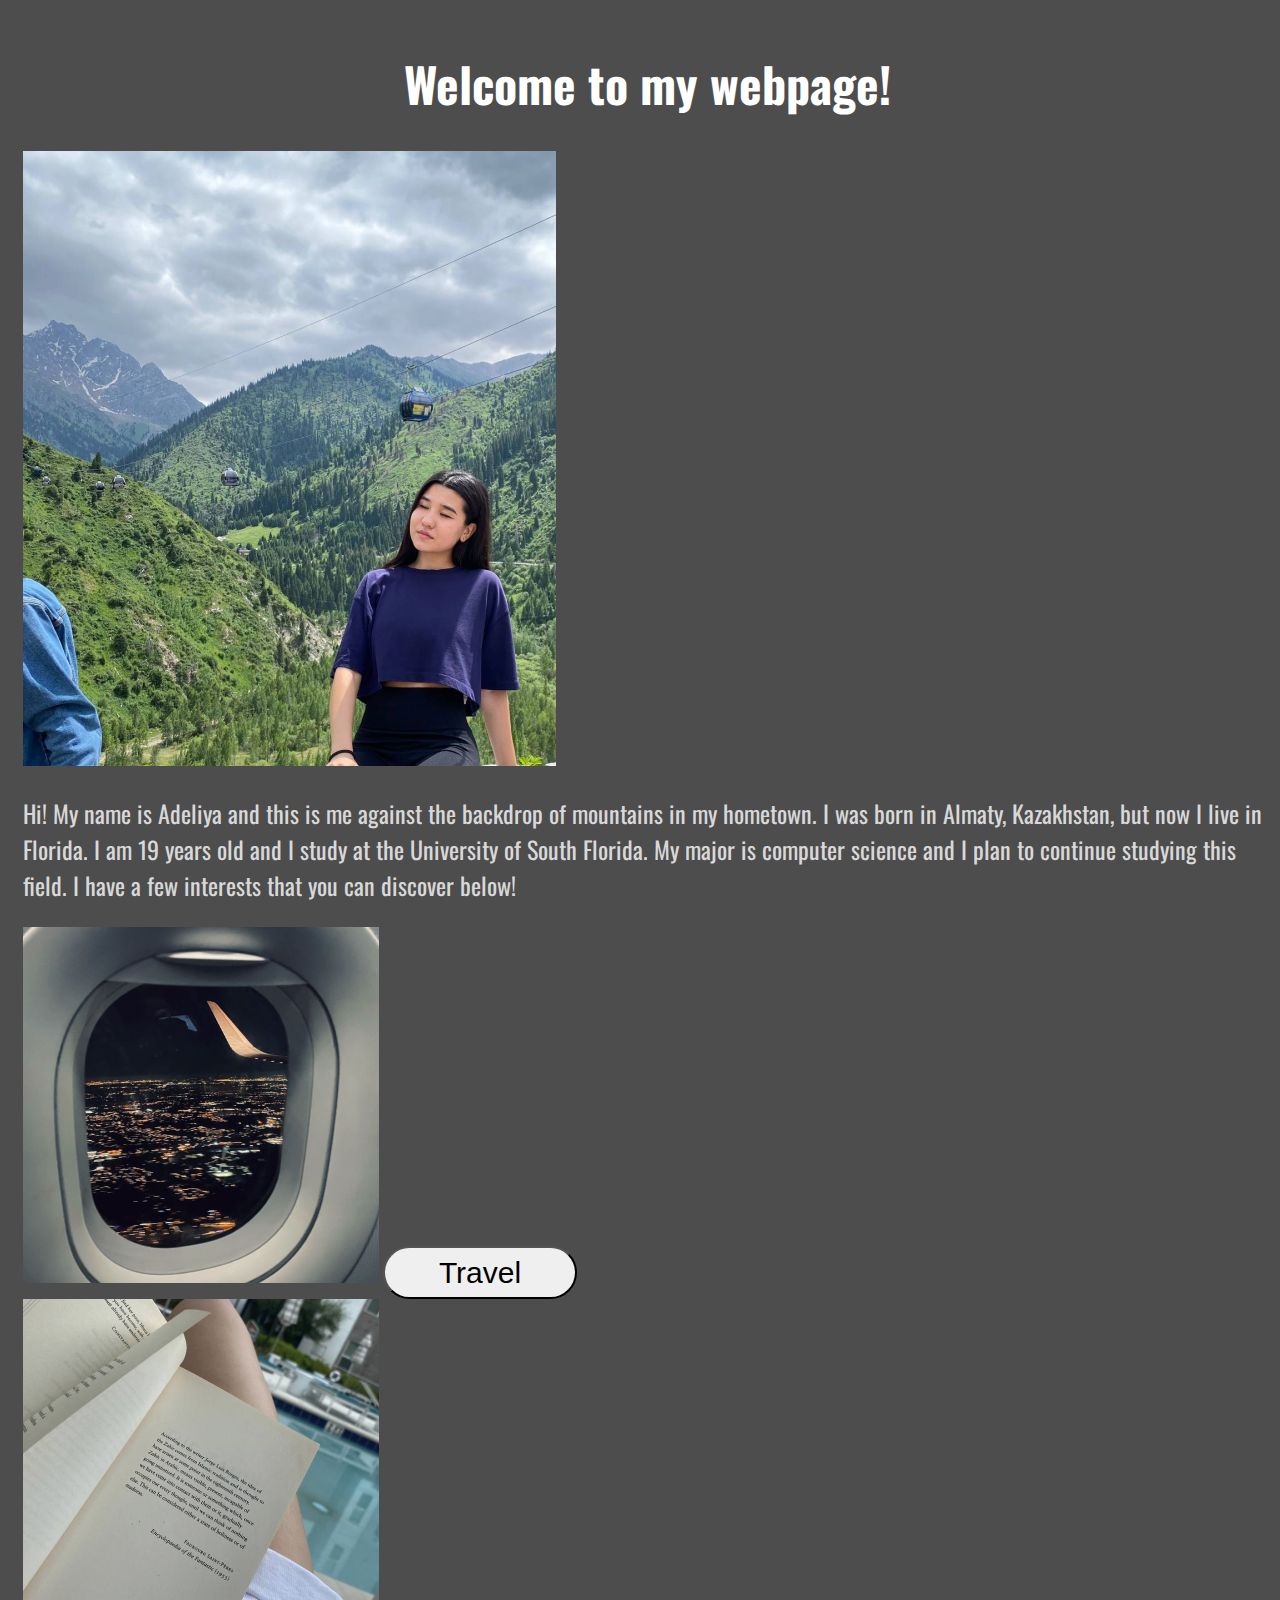
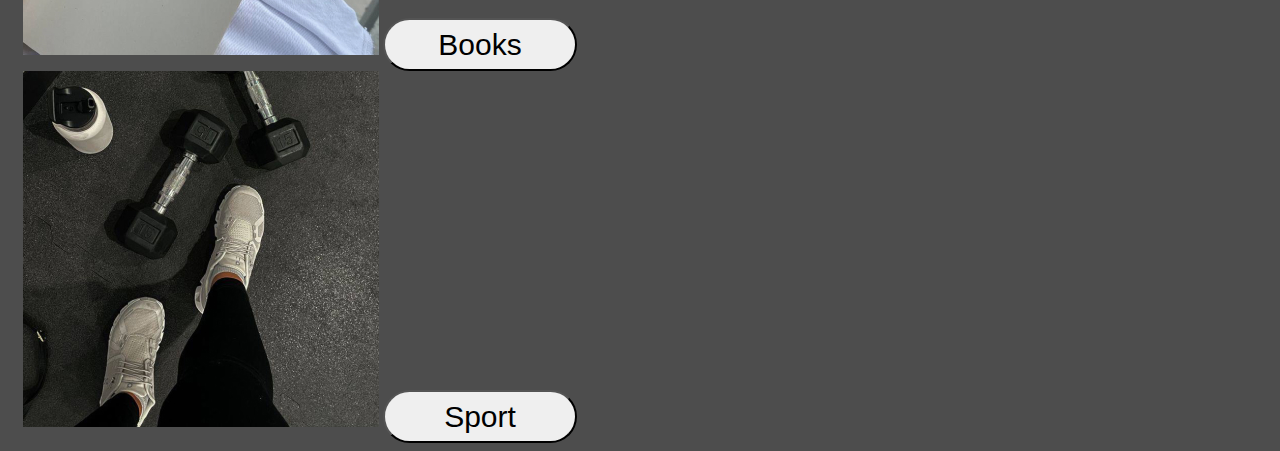
<file: homepage/index.html>
<!DOCTYPE html>
<html lang="en">
<head>
    <meta charset="UTF-8">
    <meta name="viewport" content="width=device-width, initial-scale=1.0">
    <title>My Webpage</title>
    <link href="https://cdn.jsdelivr.net/npm/bootstrap@5.2.3/dist/css/bootstrap.min.css" rel="stylesheet" integrity="sha384-rbsA2VBKQhggwzxH7pPCaAqO46MgnOM80zW1RWuH61DGLwZJEdK2Kadq2F9CUG65" crossorigin="anonymous">
    <link href="styles.css" rel="stylesheet">
    <link href="https://fonts.googleapis.com/css2?family=Oswald:wght@200..700&display=swap" rel="stylesheet">
</head>
<body>
    <div class="container" style="padding-left: 15px;">
        <div class="row">
            <div class="col-lg-12">
                <div class="row mb-5">
                    <h1 class="title text-center">Welcome to my webpage!</h1>
                </div>
            </div>
        </div>
        <div class="row mb-5">
            <div class="row mb-5">
                <div class="col-lg-6">
                    <img src="portrait.jpg" alt="My portrait" class="portrait img-fluid">
                </div>
                <div class="col-lg-6 d-flex flex-column justify-content-center align-items-center mt-5">
                    <p class="portrait-description">Hi! My name is Adeliya and this is me against the backdrop of mountains in my hometown. I was born in Almaty,
                        Kazakhstan, but now I live in Florida. I am 19 years old and I study at the University of South Florida.
                        My major is computer science and I plan to continue studying this field. I have a few interests that you can discover below!</p>
                </div>
            </div>
        </div>
        <div class="row mb-5">
            <div class="col-lg-4 d-flex flex-column justify-content-center align-items-center mb-3">
                <img src="travel.jpg" alt="Plane" class="travel-photo img-fluid">
                <button type="button" class="btn btn-outline-light btn-lg btn-block mt-3" onclick="location.href='travel.html';">Travel</button>
            </div>
            <div class="col-lg-4 d-flex flex-column justify-content-center align-items-center mb-3">
                <img src="books.jpg" alt="Book" class="books-photo img-fluid">
                <button type="button" class="btn btn-outline-light btn-lg btn-block mt-3" onclick="location.href='books.html';">Books</button>
            </div>
            <div class="col-lg-4 d-flex flex-column justify-content-center align-items-center mb-3">
                <img src="sport.jpg" alt="Gym" class="sport-photo img-fluid">
                <button type="button" class="btn btn-outline-light btn-lg btn-block mt-3" onclick="location.href='sport.html';">Sport</button>
            </div>
        </div>
    </div>
</body>
</html>
</file>
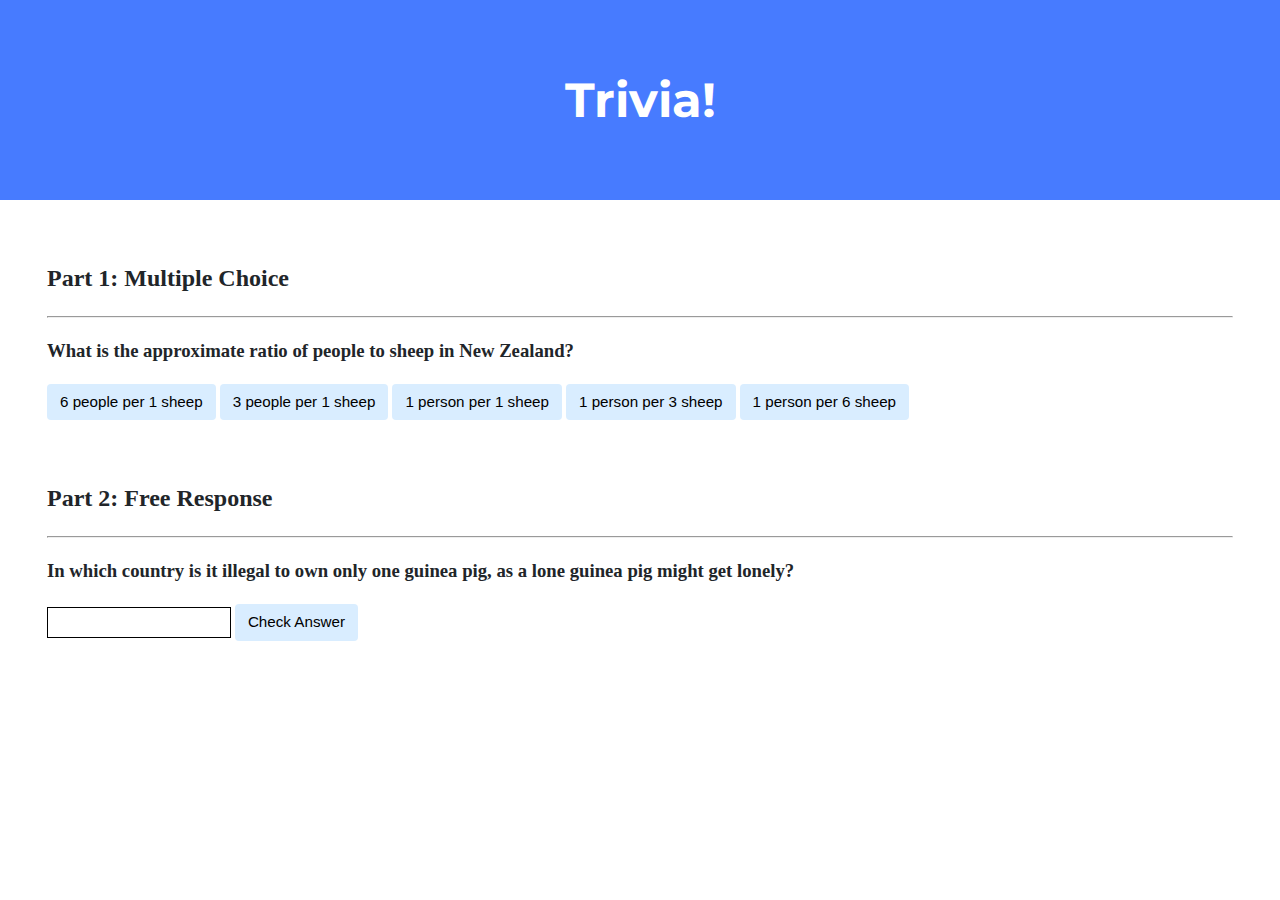
<file: trivia/index.html>
<!DOCTYPE html>

<html lang="en">
    <head>
        <link href="https://fonts.googleapis.com/css2?family=Montserrat:wght@500&display=swap" rel="stylesheet">
        <link href="styles.css" rel="stylesheet">
        <title>Trivia!</title>
        <script>
            document.addEventListener('DOMContentLoaded', function() {
                let corrects = document.querySelectorAll('.correct');
                for (let i = 0; i < corrects.length; i++) {
                    corrects[i].addEventListener('click', function() {
                        corrects[i].style.backgroundColor = 'Green';
                        corrects[i].parentElement.querySelector('.feedback').innerHTML = 'Correct';
                    });
                }

                let incorrects = document.querySelectorAll(".incorrect");
                for (let i = 0; i < incorrects.length; i++) {
                    incorrects[i].addEventListener('click', function() {
                        incorrects[i].style.backgroundColor = 'Red';
                        incorrects[i].parentElement.querySelector('.feedback').innerHTML = 'Incorrect';
                    });
                }
                
                document.querySelector('#check').addEventListener('click', function() {
                    let input = document.querySelector('input');
                    if (input.value === 'Switzerland') {
                        input.style.backgroundColor = 'green';
                        input.parentElement.querySelector('.feedback').innerHTML = 'Correct';
                    }
                    else {
                        input.style.backgroundColor = 'red';
                        input.parentElement.querySelector('.feedback').innerHTML = 'Incorrect';
                    }
                });
            });
        </script>
    </head>
    <body>
        <div class="header">
            <h1>Trivia!</h1>
        </div>

        <div class="container">
            <div class="section">
                <h2>Part 1: Multiple Choice </h2>
                <hr>
                <h3>What is the approximate ratio of people to sheep in New Zealand?</h3>
                <button class="incorrect">6 people per 1 sheep</button>
                <button class="incorrect">3 people per 1 sheep</button>
                <button class="incorrect">1 person per 1 sheep</button>
                <button class="incorrect">1 person per 3 sheep</button>
                <button class="correct">1 person per 6 sheep</button>
                <p class="feedback"></p>
            </div>

            <div class="section">
                <h2>Part 2: Free Response</h2>
                <hr>
                <h3>In which country is it illegal to own only one guinea pig, as a lone guinea pig might get lonely?</h3>
                <input type="text"></input>
                <button id="check">Check Answer</button>
                <p class="feedback"></p>
            </div>
        </div>
    </body>
</html>
</file>
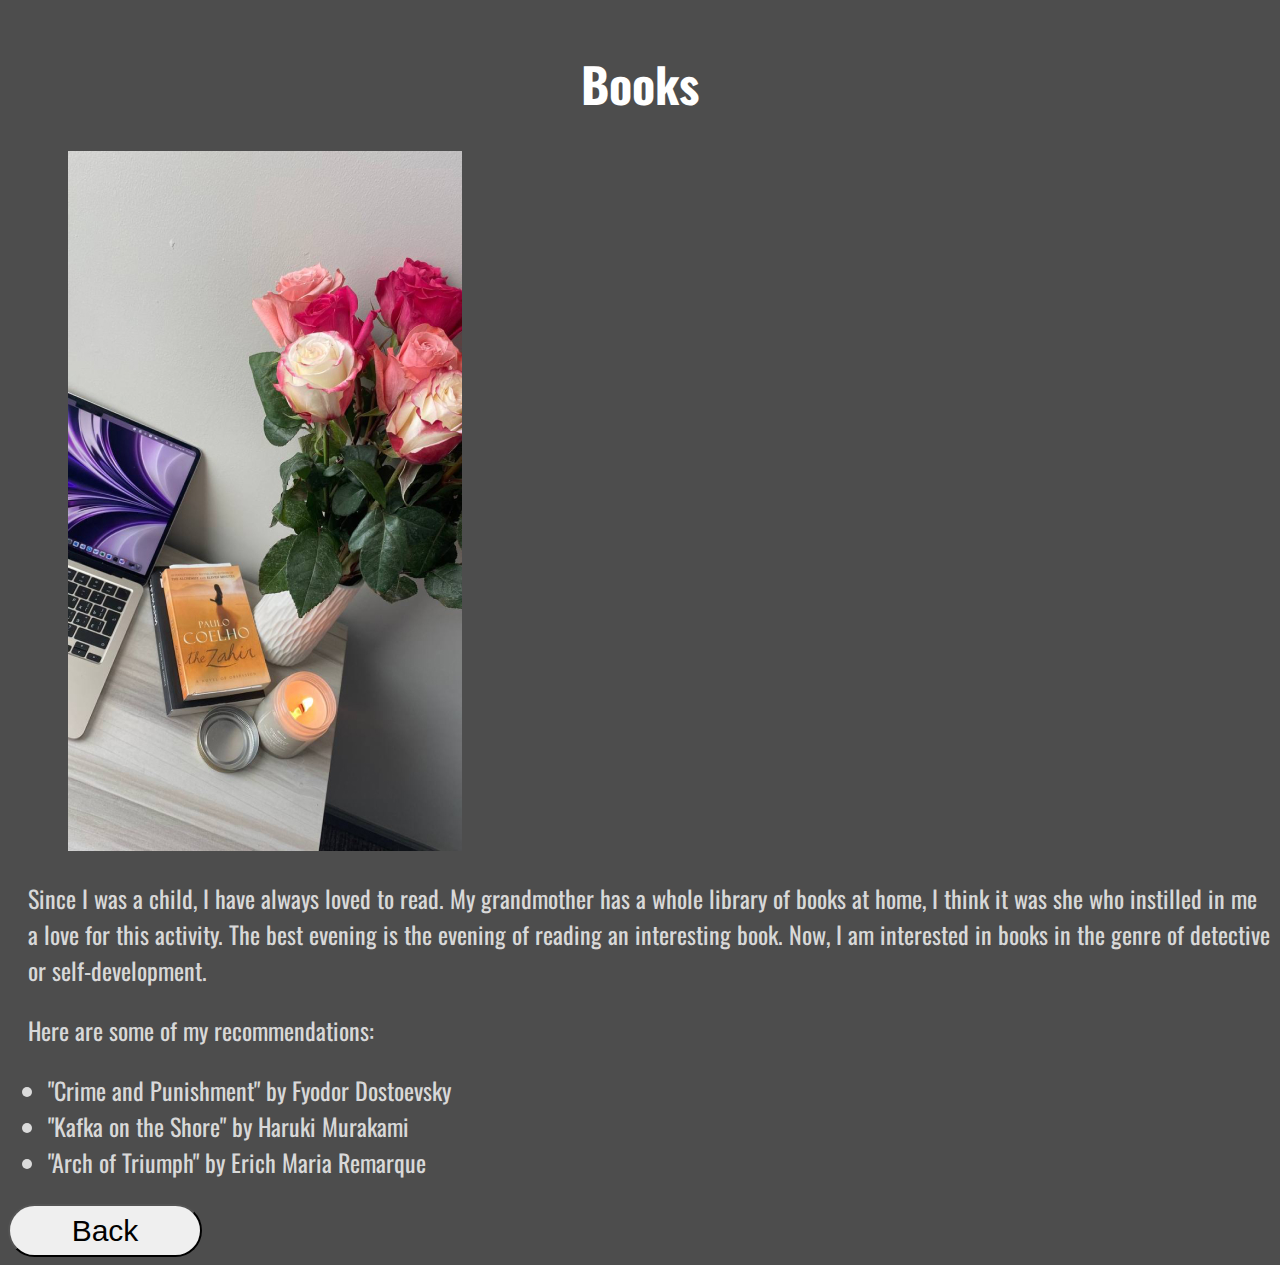
<file: homepage/books.html>
<!DOCTYPE html>
<html lang="en">
<head>
    <meta charset="UTF-8">
    <meta name="viewport" content="width=device-width, initial-scale=1.0">
    <title>Books</title>
    <link href="https://cdn.jsdelivr.net/npm/bootstrap@5.2.3/dist/css/bootstrap.min.css" rel="stylesheet" integrity="sha384-rbsA2VBKQhggwzxH7pPCaAqO46MgnOM80zW1RWuH61DGLwZJEdK2Kadq2F9CUG65" crossorigin="anonymous">
    <link href="styles.css" rel="stylesheet">
    <link href="https://fonts.googleapis.com/css2?family=Oswald:wght@200..700&display=swap" rel="stylesheet">
</head>
<body>
    <div class="container">
        <h1 class="title text-center mt-4 mb-5">Books</h1>
        <div class="row">
            <div class="col-lg-5">
                <img src="roses.jpg" alt="Books and roses" class="img-fluid mb-4" style="padding-left: 60px;">
            </div>
            <div class="col-lg-5 d-flex flex-column mt-5 justify-content-center">
                <p class="roses-description" style = "padding-left: 20px">Since I was a child, I have always loved to read. My grandmother has a whole library of books at home,
                    I think it was she who instilled in me a love for this activity. The best evening is the evening of reading an interesting book.
                    Now, I am interested in books in the genre of detective or self-development.</p>
                <p class="roses-description mb-2" style = "padding-left: 20px">Here are some of my recommendations:</p>
                <ul class = "roses-description" style = "padding-left: 70;">
                    <li>"Crime and Punishment" by Fyodor Dostoevsky</li>
                    <li>"Kafka on the Shore" by Haruki Murakami</li>
                    <li>"Arch of Triumph" by Erich Maria Remarque</li>
                </ul>
            </div>
        </div>
        <div class="row justify-content-center">
            <div class="col-lg-5 text-center">
                <button type="button" class="btn btn-outline-light mt-4 mb-5" onclick="location.href='index.html';">Back</button>
            </div>
        </div>
        </div>
    </div>
</body>
</html>
</file>
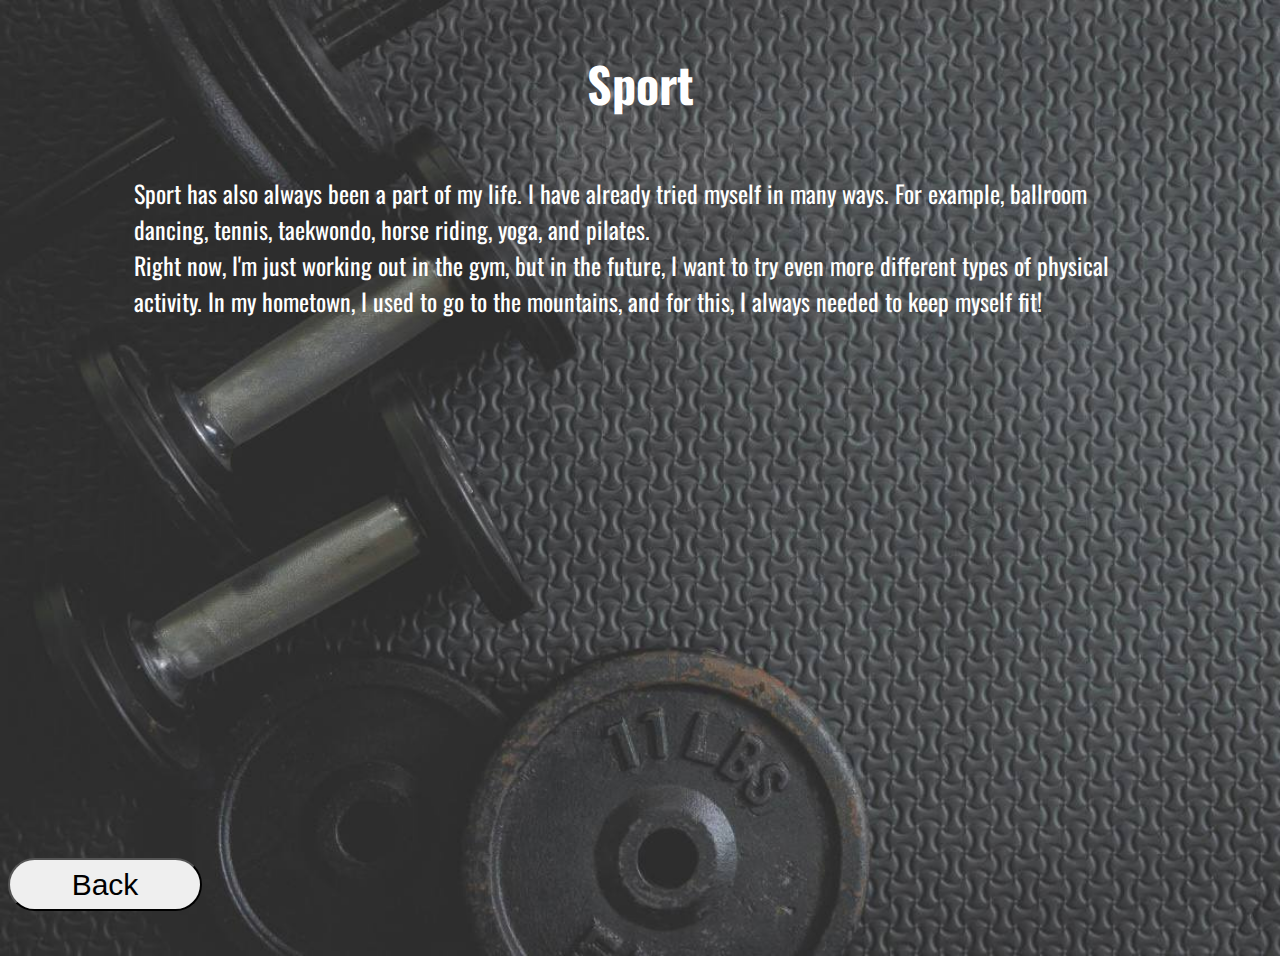
<file: homepage/sport.html>
<!DOCTYPE html>
<html lang="en">
<head>
    <meta charset="UTF-8">
    <meta name="viewport" content="width=device-width, initial-scale=1.0">
    <title>Sport</title>
    <link href="https://cdn.jsdelivr.net/npm/bootstrap@5.2.3/dist/css/bootstrap.min.css" rel="stylesheet" integrity="sha384-rbsA2VBKQhggwzxH7pPCaAqO46MgnOM80zW1RWuH61DGLwZJEdK2Kadq2F9CUG65" crossorigin="anonymous">
    <link href="styles.css" rel="stylesheet">
    <link href="https://fonts.googleapis.com/css2?family=Oswald:wght@200..700&display=swap" rel="stylesheet">
</head>
<body class = "back">
    <h1 class="title text-center mt-4 mb-5">Sport</h1>
    <div class="container1">
        <div class="col-lg-6 d-flex justify-content-center align-items-center">
            <p class="sport-description" style = "text-align: left;">Sport has also always been a part of my life.
                I have already tried myself in many ways. For example, ballroom dancing, tennis, taekwondo, horse riding, yoga,
                and pilates.<br>Right now, I'm just working out in the gym, but in the future, I want to try even more different
                types of physical activity. In my hometown, I used to go to the mountains, and for this, I always needed to keep myself fit!</p>
        </div>
    </div>
    <div class="container mt-5">
        <div class="row justify-content-center">
            <button type="button" class="btn btn-outline-light btn-lg btn-block mb-3" onclick="location.href='index.html';">Back</button>
        </div>
    </div>
</body>
</html>
</file>
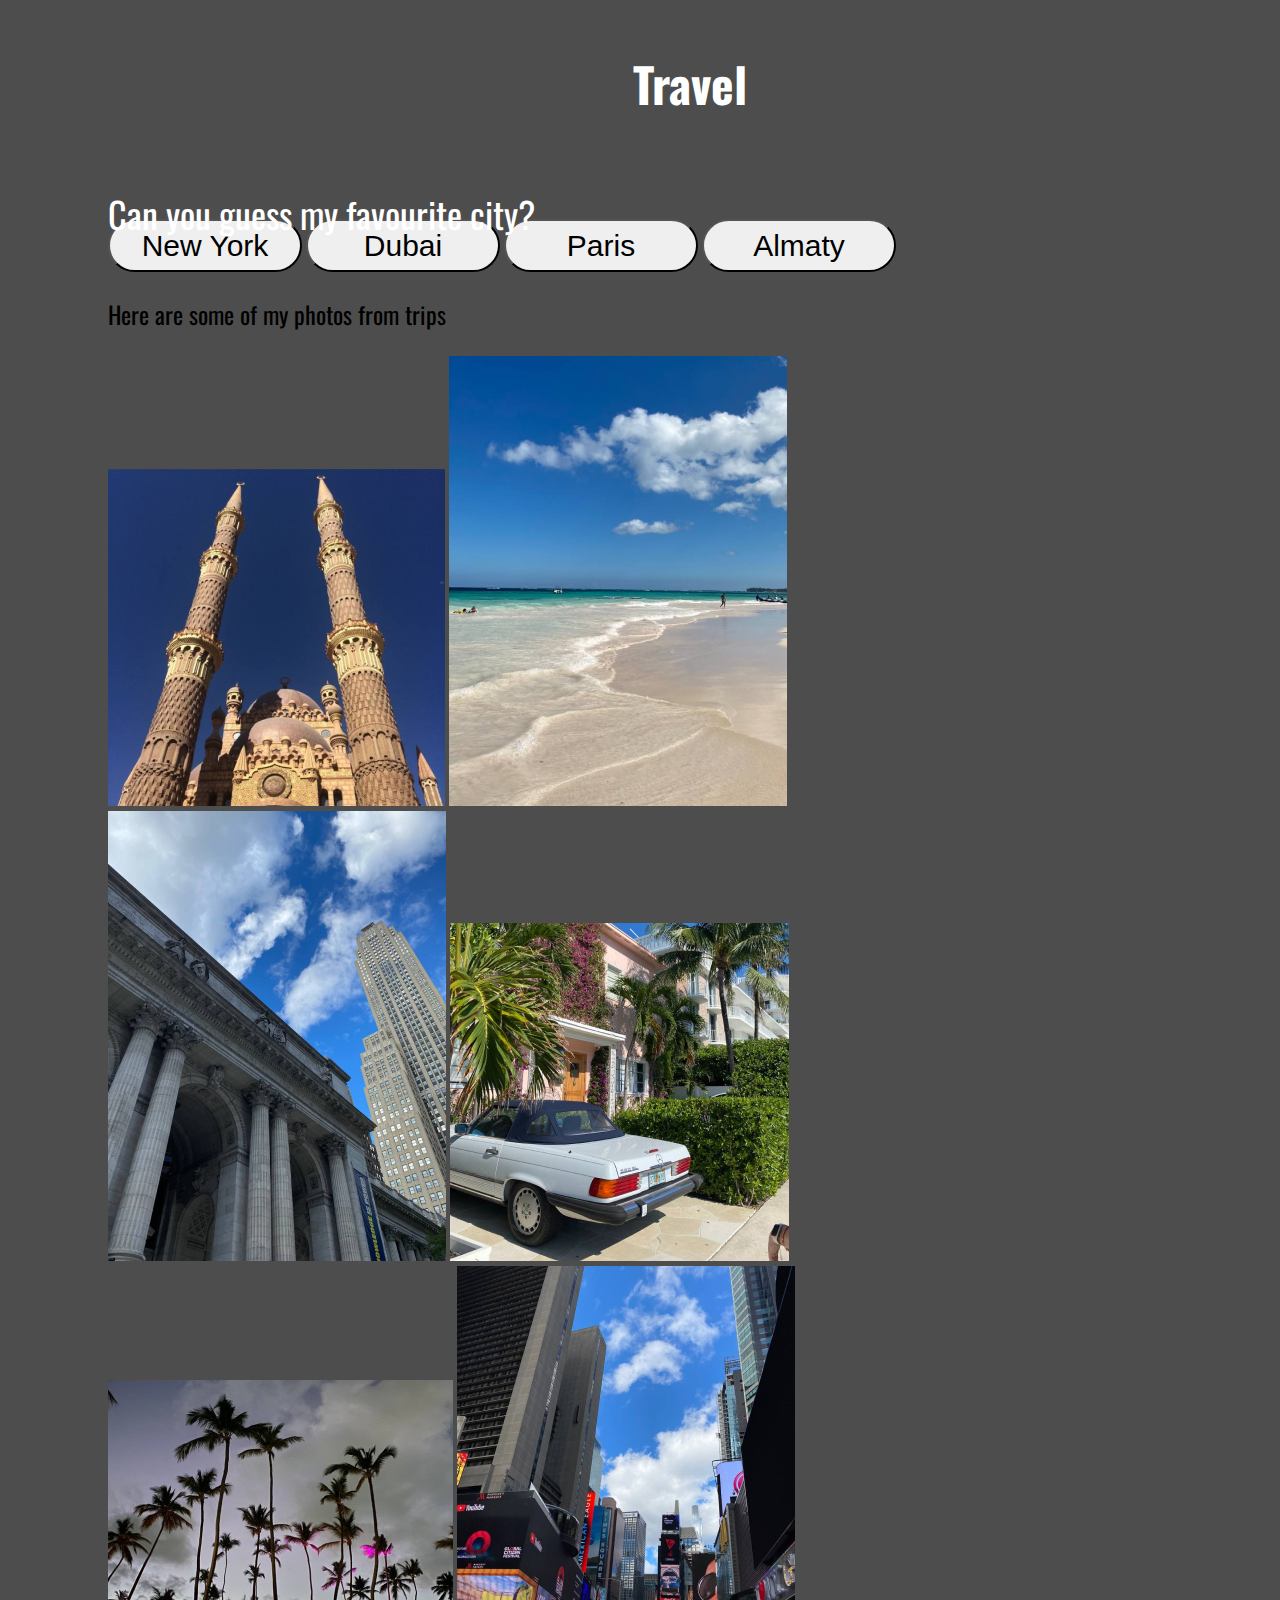
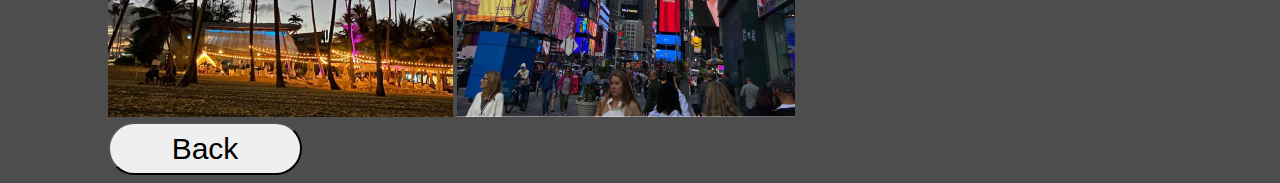
<file: homepage/travel.html>
<!DOCTYPE html>
<html lang="en">
<head>
    <meta charset="UTF-8">
    <meta name="viewport" content="width=device-width, initial-scale=1.0">
    <title>Travel</title>
    <link href="https://cdn.jsdelivr.net/npm/bootstrap@5.2.3/dist/css/bootstrap.min.css" rel="stylesheet" integrity="sha384-rbsA2VBKQhggwzxH7pPCaAqO46MgnOM80zW1RWuH61DGLwZJEdK2Kadq2F9CUG65" crossorigin="anonymous">
    <link href="styles.css" rel="stylesheet">
    <link href="https://fonts.googleapis.com/css2?family=Oswald:wght@200..700&display=swap" rel="stylesheet">

    <script>

        document.addEventListener('DOMContentLoaded', function() {
            let corrects = document.querySelectorAll('.correct');
            for (let i = 0; i < corrects.length; i++) {
                corrects[i].addEventListener('click', function() {
                    corrects[i].style.backgroundColor = 'Green';
                });
            }

            let incorrects = document.querySelectorAll(".incorrect");
            for (let i = 0; i < incorrects.length; i++) {
                incorrects[i].addEventListener('click', function() {
                    incorrects[i].style.backgroundColor = 'Red';
                });
            }
            });

    </script>

</head>
<body>
    <div style = "padding-left: 100px;">
        <h1 class="title text-center mt-4 mb-2">Travel</h1>
        <div class = "row">
            <p class="question">Can you guess my favourite city?</p>
        </div>
        <div class = "row justify-content-center" style = "margin-top: 100px">
            <button type="button" class="btn btn-outline-light incorrect mb-2 me-5">New York</button>
            <button type="button" class="btn btn-outline-light incorrect mb-2 me-5">Dubai</button>
            <button type="button" class="btn btn-outline-light incorrect mb-2 me-5">Paris</button>
            <button type="button" class="btn btn-outline-light correct mb-2 me-5">Almaty</button>
        </div>
        <div>
            <p class="text-white mt-5" style = "font-size: 24px;">Here are some of my photos from trips</p>
            <div class="row">
                <div class="col-lg-4 mb-3">
                    <img src="trip1.jpg" alt="Mosque" class="img-fluid">
                    <img src="trip4.jpg" alt="Beach" class="img-fluid mt-3">
                </div>
                <div class="col-lg-4 mb-3">
                    <img src="trip2.jpg" alt="Building" class="img-fluid">
                    <img src="trip5.jpg" alt="Miami" class="img-fluid mt-3">
                </div>
                <div class="col-lg-4 mb-3">
                    <img src="trip3.jpg" alt="Palms" class="img-fluid">
                    <img src="trip6.jpg" alt="Times Square" class="img-fluid mt-3">
                </div>
            </div>
        </div>
        <div class="row justify-content-center mt-5 mb-5">
            <button type="button" class="btn btn-outline-light" onclick="location.href='index.html';">Back</button>
        </div>
    </div>
</body>
</html>
</file>
<file: homepage/styles.css>
body {
    background-color: #4D4D4D;
    font-family: "Oswald", sans-serif;
    font-weight: 400;
    font-style: normal;
    overflow-x: hidden;
}

.title {
    margin-top: 48px;
    text-align: center;
    color: #FFFFFF;
    font-size: 48px;
}

.portrait-description {
    font-weight: 400;
    font-size: 24px;
    line-height: 1.5;
    color: rgba(255, 255, 255, 0.8);
}

.travel-photo, .books-photo, .sport-photo {
    width: 100%;
    max-width: 356px;
    height: auto;
}

.btn-outline-light {
    width: 100%;
    max-width: 194px;
    height: auto;
    border-radius: 40px;
    font-size: 30px;
    line-height: 47px;
}

.roses {
    width: 100%;
    height: auto;
}

.roses-description {
    font-size: 24px;
    color: rgba(255, 255, 255, 0.8);
}

.sport-description {
    font-size: 24px;
    line-height: 36px;
    color: #FFFFFF;
    text-align: center;
    margin-left: auto;
    margin-right: auto;
    max-width: 80%;
}

.back {
    background-image: url('background.jpg');
    background-size: cover;
    background-repeat: no-repeat;
    height: 100vh;
}

.container1 {
    display: flex;
    justify-content: right; /
    align-items: center;
    height: 707px;
}

.trip1-photo,
.trip3-photo,
.trip5-photo {
    width: 100%;
    height: auto;
    margin-bottom: 15px;
}

.trip2-photo,
.trip4-photo,
.trip6-photo {
    width: 100%;
    height: auto;
    margin-bottom: 15px;
}

.question {
    position: absolute;
    color: #FFFFFF;
    font-size: 36px;
}
</file>
<file: trivia/styles.css>
body {
    background-color: #fff;
    color: #212529;
    font-size: 1rem;
    font-weight: 400;
    line-height: 1.5;
    margin: 0;
    text-align: left;
}

.container {
    margin-left: auto;
    margin-right: auto;
    padding-left: 15px;
    padding-right: 15px;
}

.header {
    background-color: #477bff;
    color: #fff;
    margin-bottom: 2rem;
    padding: 2rem 1rem;
    text-align: center;
}

.section {
    padding: 0.5rem 2rem 1rem 2rem;
}

.section:hover {
    background-color: #f5f5f5;
    transition: color 2s ease-in-out, background-color 0.15s ease-in-out;
}

h1 {
    font-family: 'Montserrat', sans-serif;
    font-size: 48px;
}

button, input[type="submit"] {
    background-color: #d9edff;
    border: 1px solid transparent;
    border-radius: 0.25rem;
    font-size: 0.95rem;
    font-weight: 400;
    line-height: 1.5;
    padding: 0.375rem 0.75rem;
    text-align: center;
    transition: color 0.15s ease-in-out, background-color 0.15s ease-in-out, border-color 0.15s ease-in-out, box-shadow 0.15s ease-in-out;
    vertical-align: middle;
}


input[type="text"] {
    line-height: 2;
    width: 15%;
    border: 1px solid black;
}

input[type="text"]:hover {
    background-color: #f5f5f5;
    transition: color 2s ease-in-out, background-color 0.15s ease-in-out;
}
</file>
